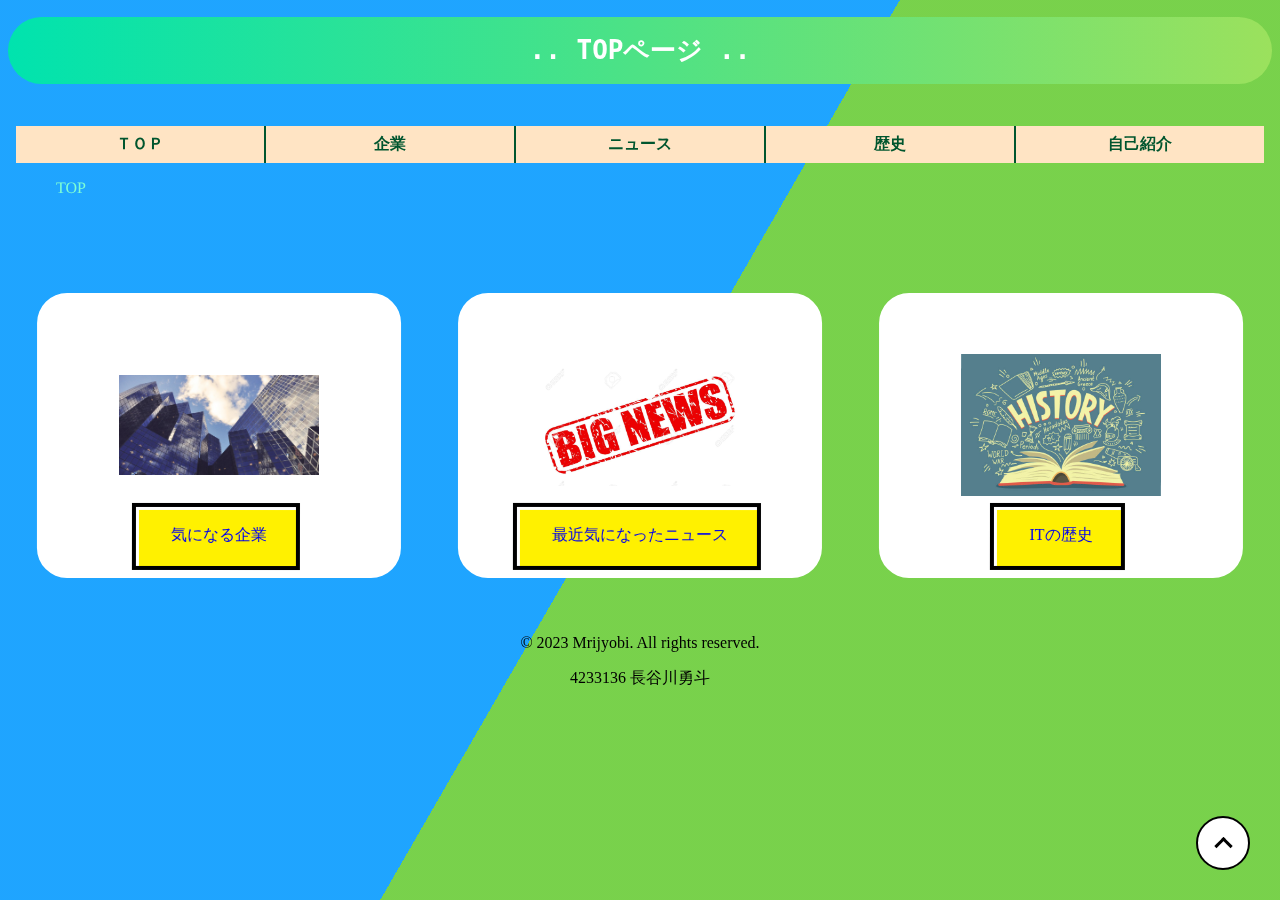
<file: index.html>
<!DOCTYPE html>
<html lang="en">
<head>
    <link rel="icon" href="img2/icons8-マーベル-16.png">
    <link rel= "stylesheet" href="index-style.css">
    <link rel="stylesheet" href="all-style.css">
    <meta charset="UTF-8">
    <meta name="viewport" content="width=device-width, initial-scale=1.0">
    <title>HTML/CSS 中間課題</title>
</head>
<a class="pagetop" href="#"><div class="pagetop__arrow"></div></a>

<body>
<h1>.. TOPページ ..</h1>
<header>
    <nav>
        <ul class="aaa">
            <li><a href="#">ＴＯＰ</a></li>
            <li><a href="kigyou.html">企業</a></li>
            <li><a href="nyuusu.html">ニュース</a></li>
            <li><a href="rekisi.html">歴史</a></li>
            <li><a href="self-introduction.html">自己紹介</a></li>
        </ul>
        <ol class="breadcrumbs">
            <li><a href="#">TOP</a></li>
        </ol>

    </nav>
</header>
 
<div class="box"> 
   <div class="senntaku">
        <div class="syasinn"><img src="img/企業　イメージ.jpg"></div>
        <span><a href="kigyou.html">気になる企業</a></span>
    </div>
    <div class="senntaku">
        <div class="syasinn"><img src="img/39158667-白のビッグ-ニュース赤いスタンプ-テキスト.jpg" alt=""></div>
        <span><a href="nyuusu.html">最近気になったニュース</a></span>
    </div>
    <div class="senntaku">
        <div class="syasinn"><img src="img/istockphoto-1092170968-612x612.jpg" alt=""></div>
        <span><a href="rekisi.html">ITの歴史</a></span>
    </div>
    
</div>        
<div class="bg"></div>
<div class="bg bg2"></div>
<div class="bg bg3"></div>

<footer>
    <p>&copy; 2023 Mrijyobi. All rights reserved.</p>
    <p>4233136 長谷川勇斗</p>

</footer>
</body>
</html>
</file>
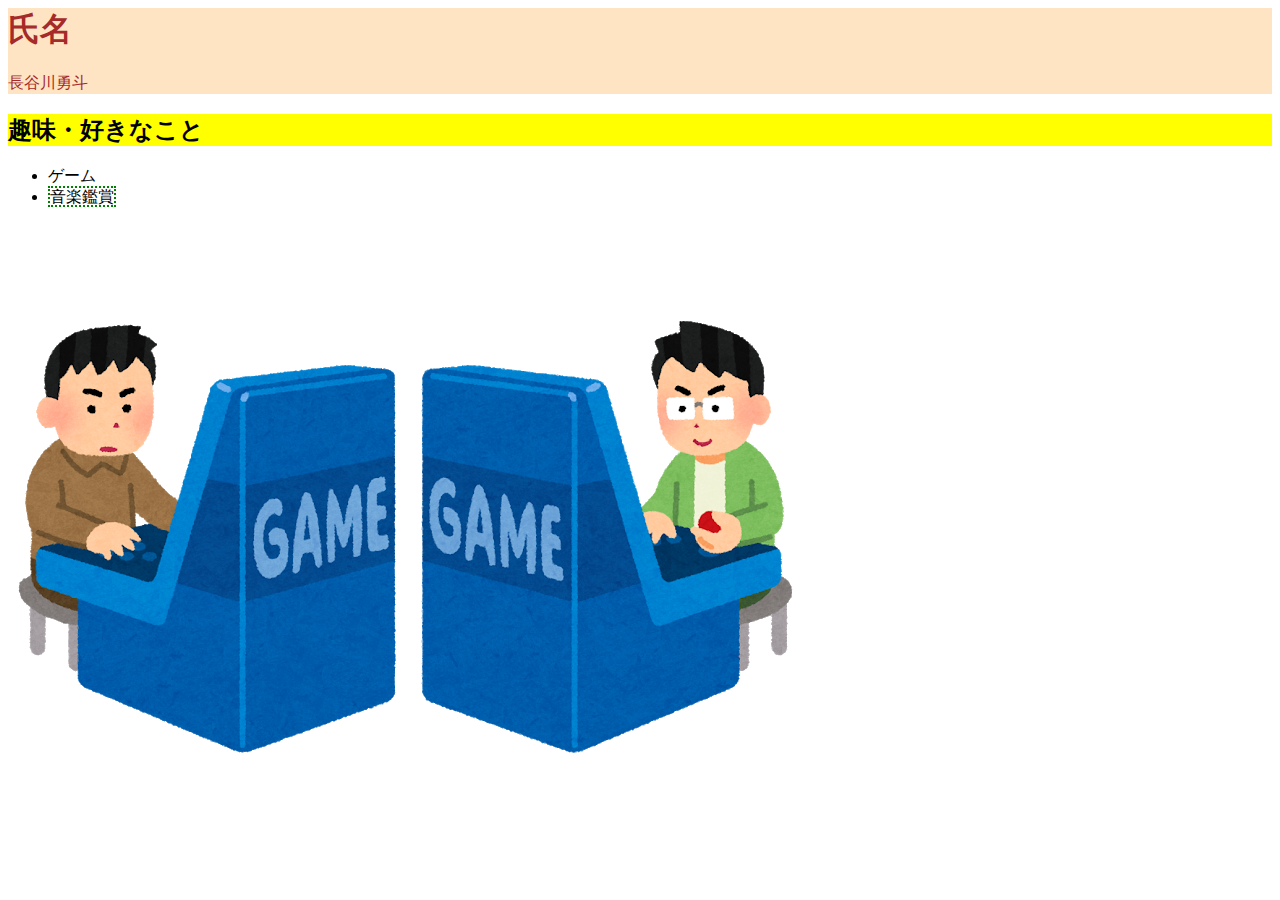
<file: profile/imgフォルダ/index.html>
<!DOCTYPE html1>
<html>
<head>
    <link rel= "stylesheet" href="index-style.css">
<title>自己紹介</title>
</head>
<body>
    <div class="text-brown">
    <h1>氏名</h1>
    <p>長谷川勇斗</p>
    </div>
    <h2 id="id-yellow">趣味・好きなこと</h2>
<ul>
    <li>ゲーム</li>
    <li><span>音楽鑑賞</span></li>
</ul> 
<img src="game_kyoutai_taisen.png" alt="もみじ">
</body>
</html>
</file>
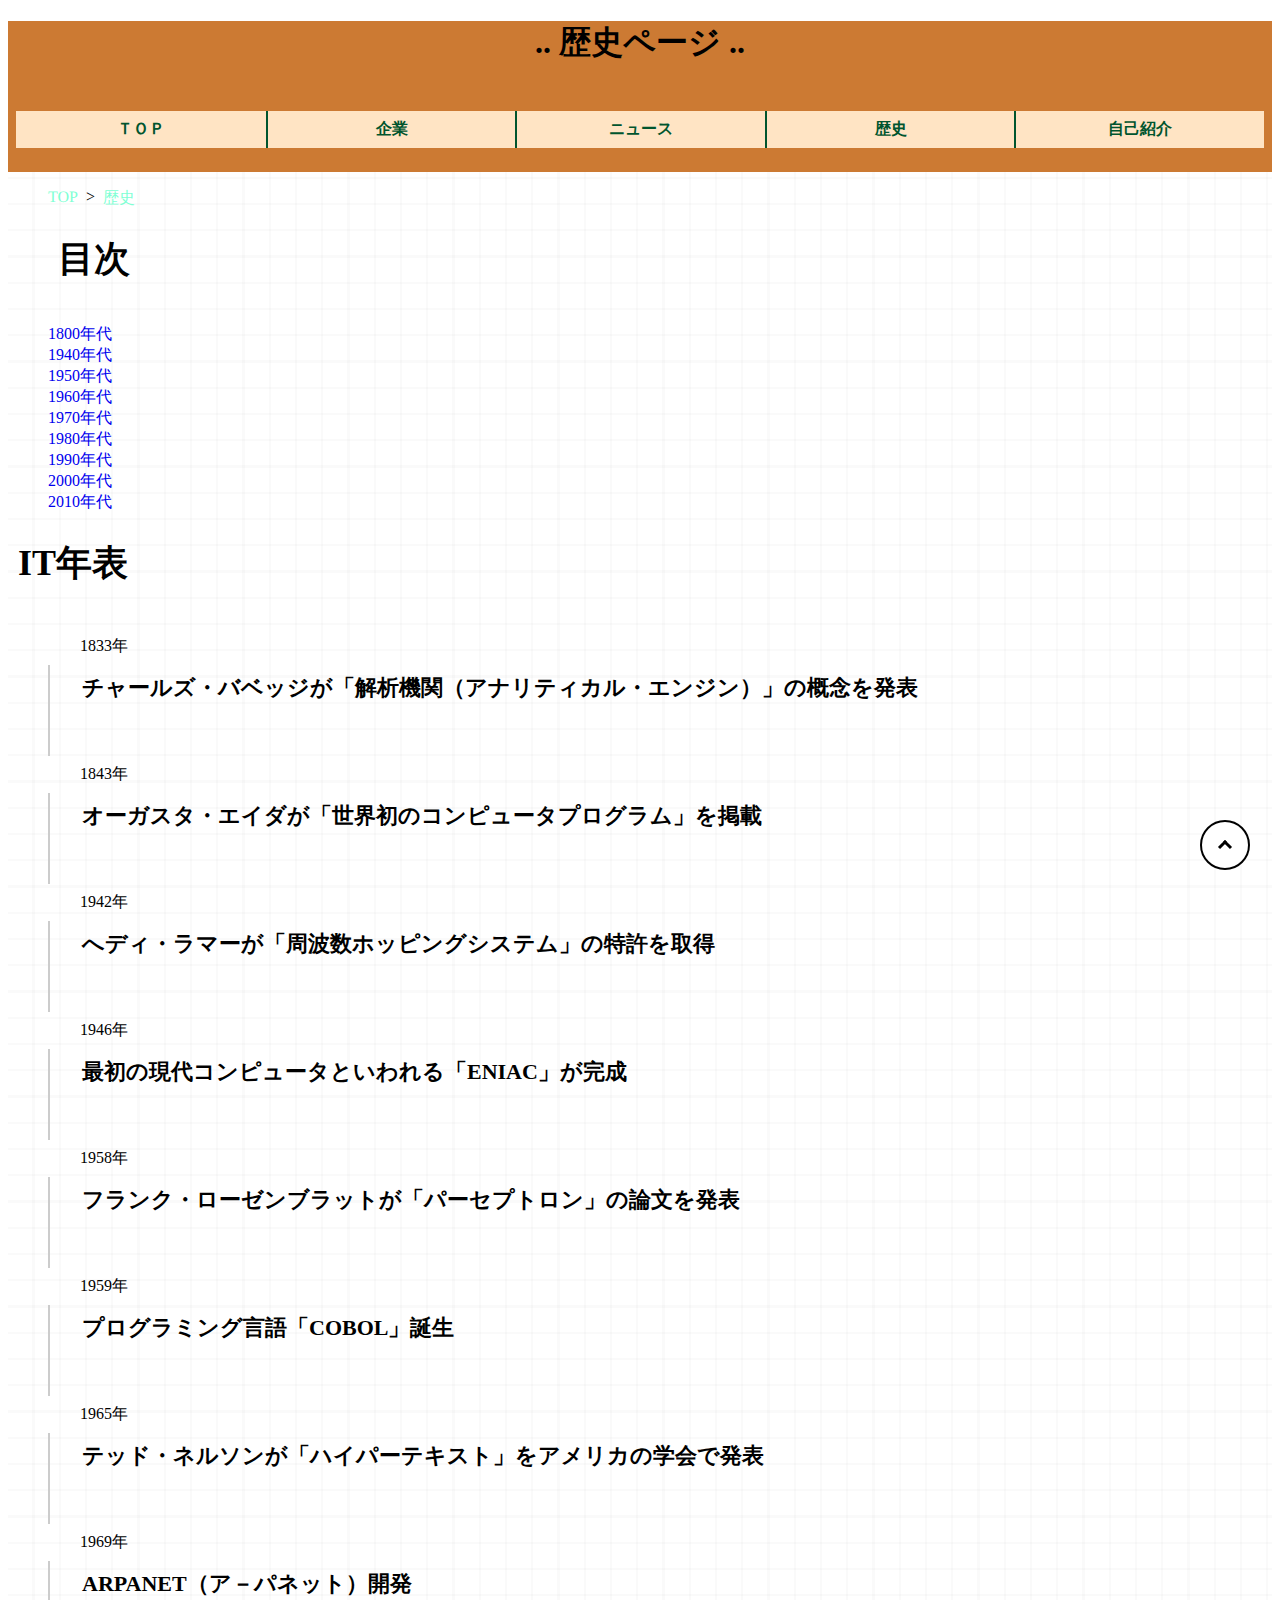
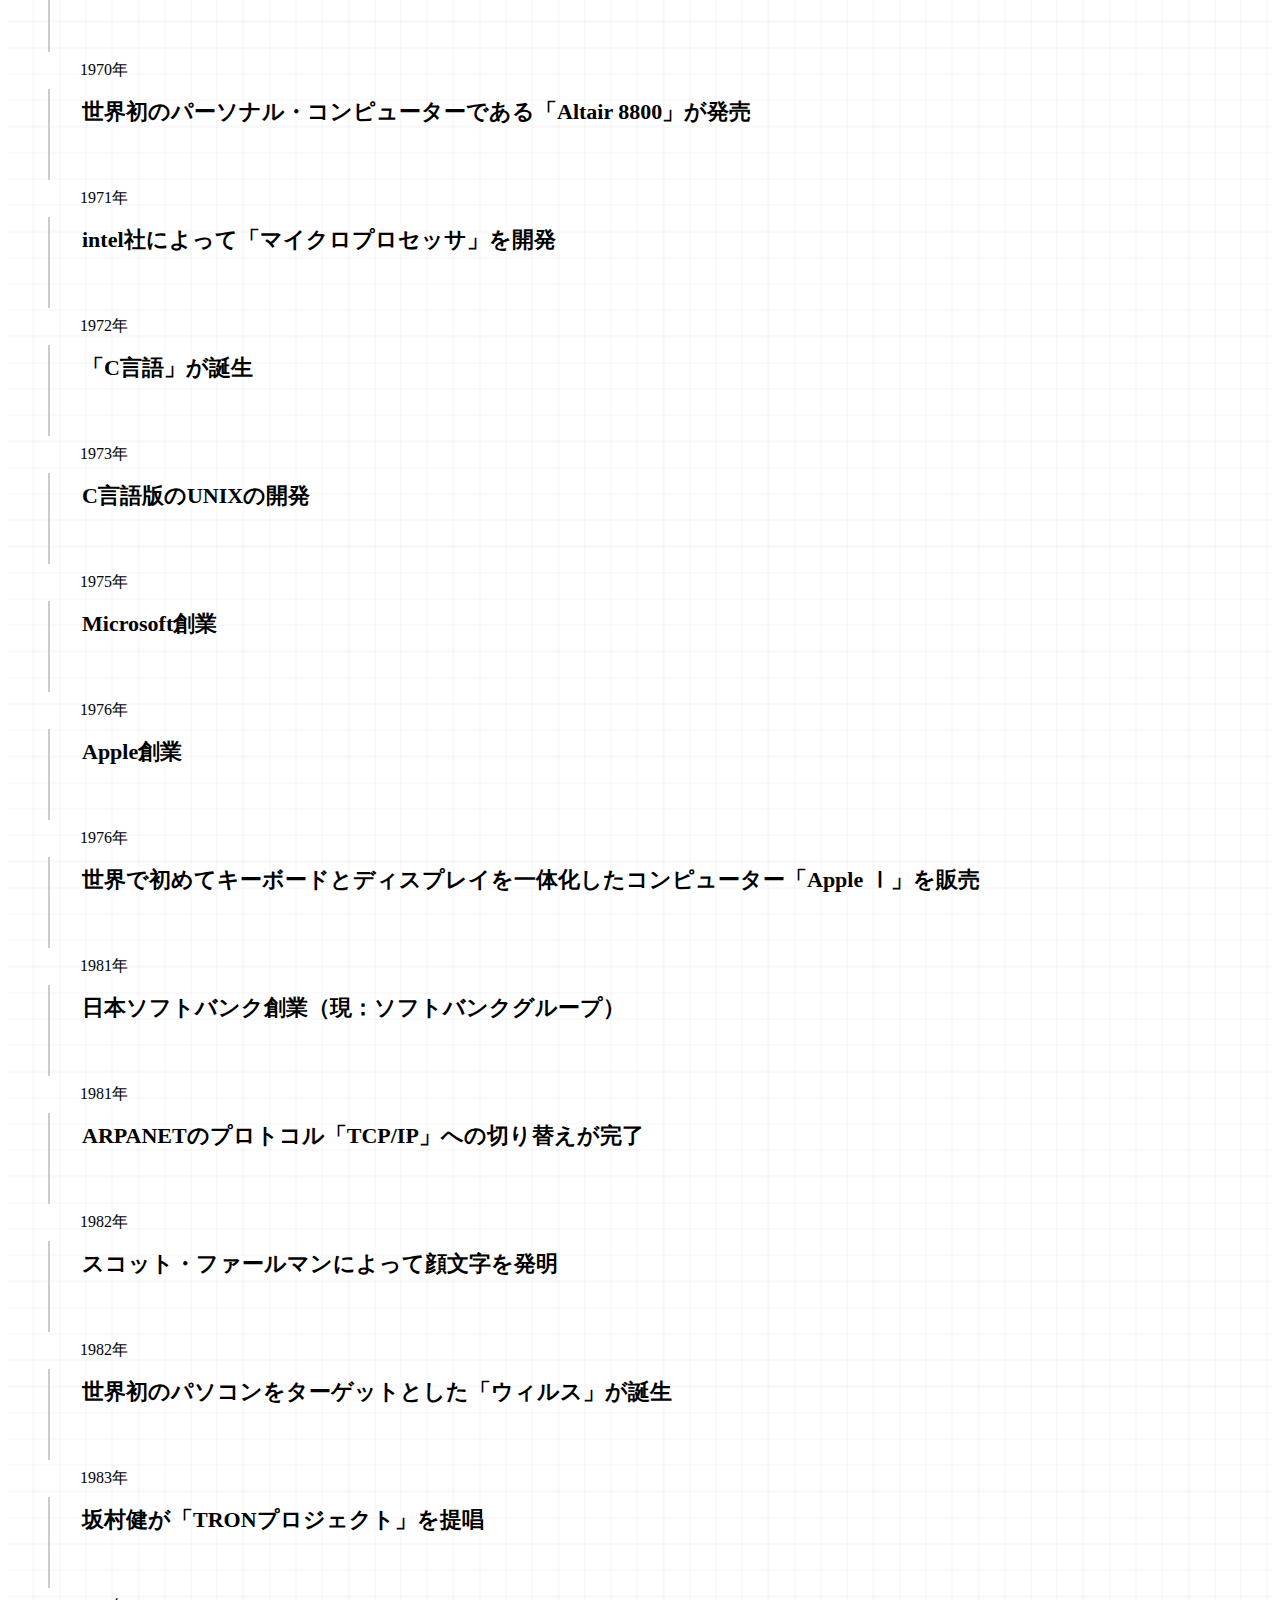
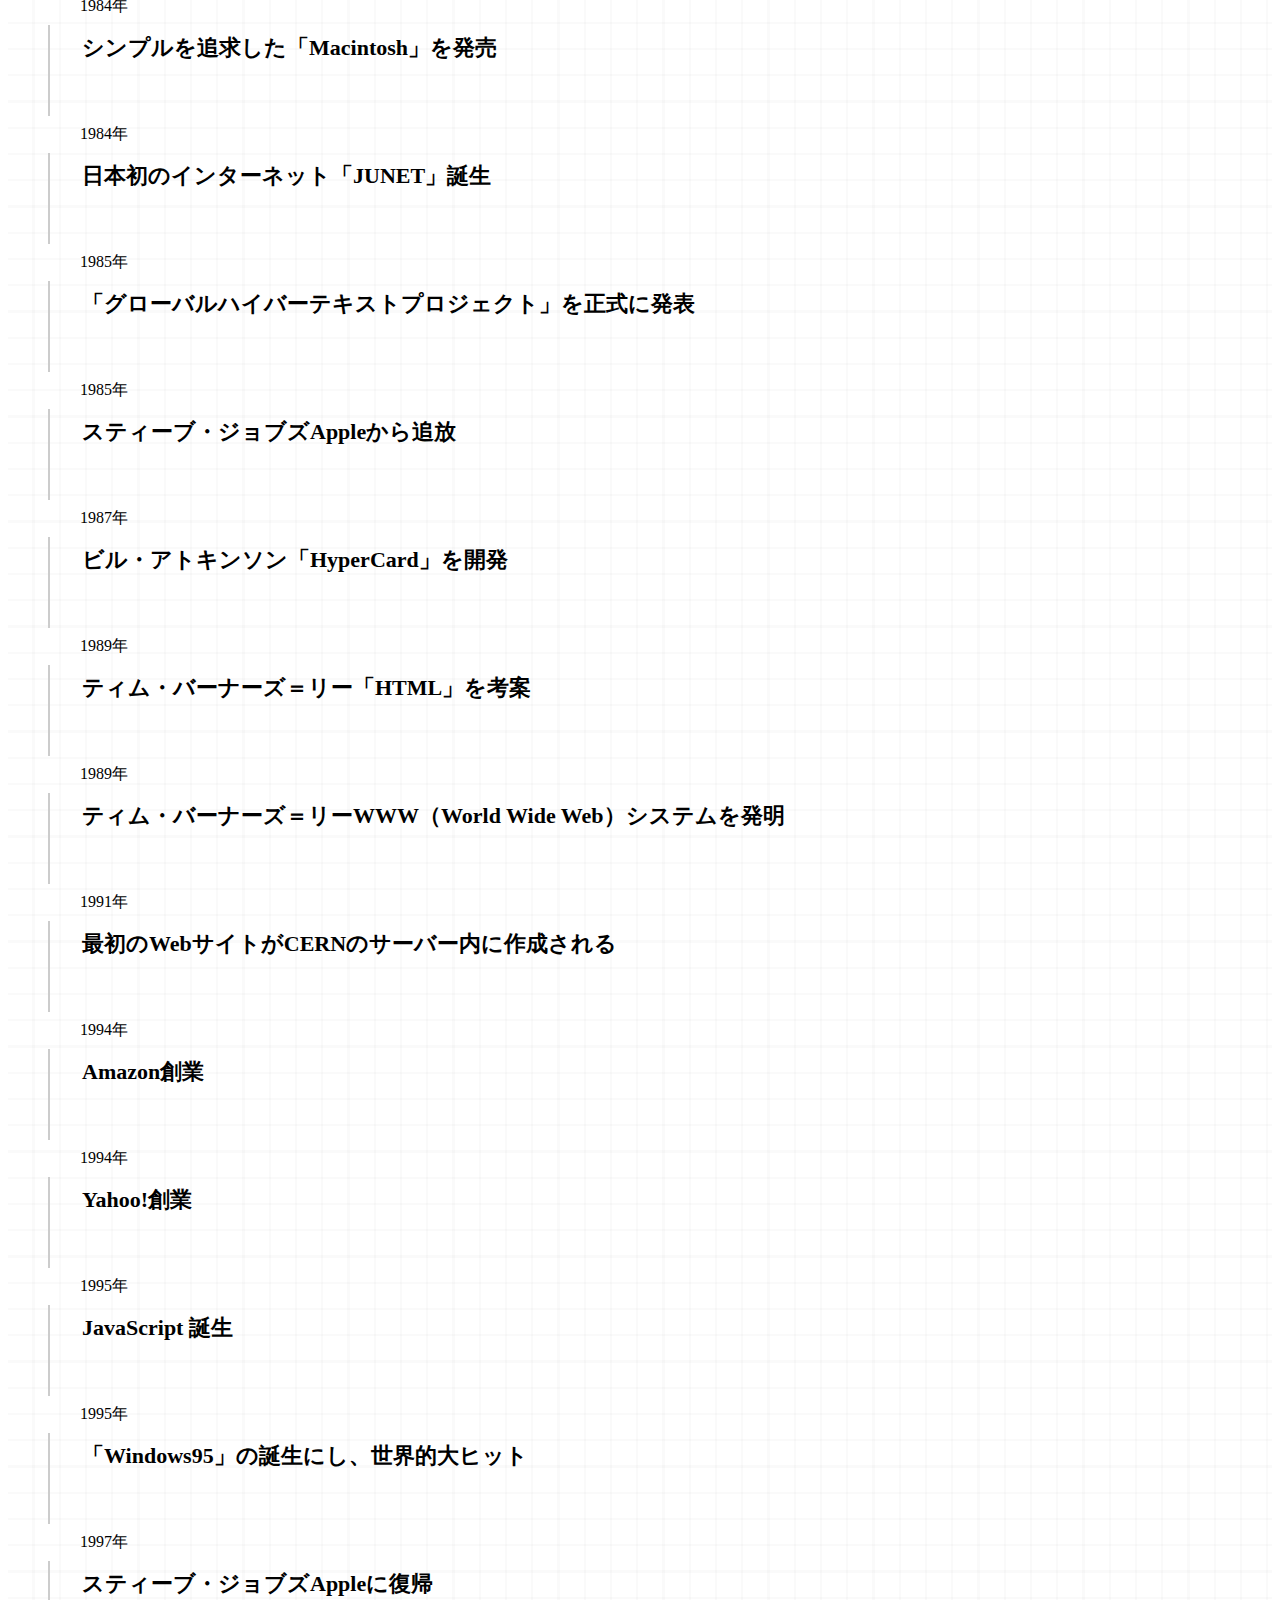
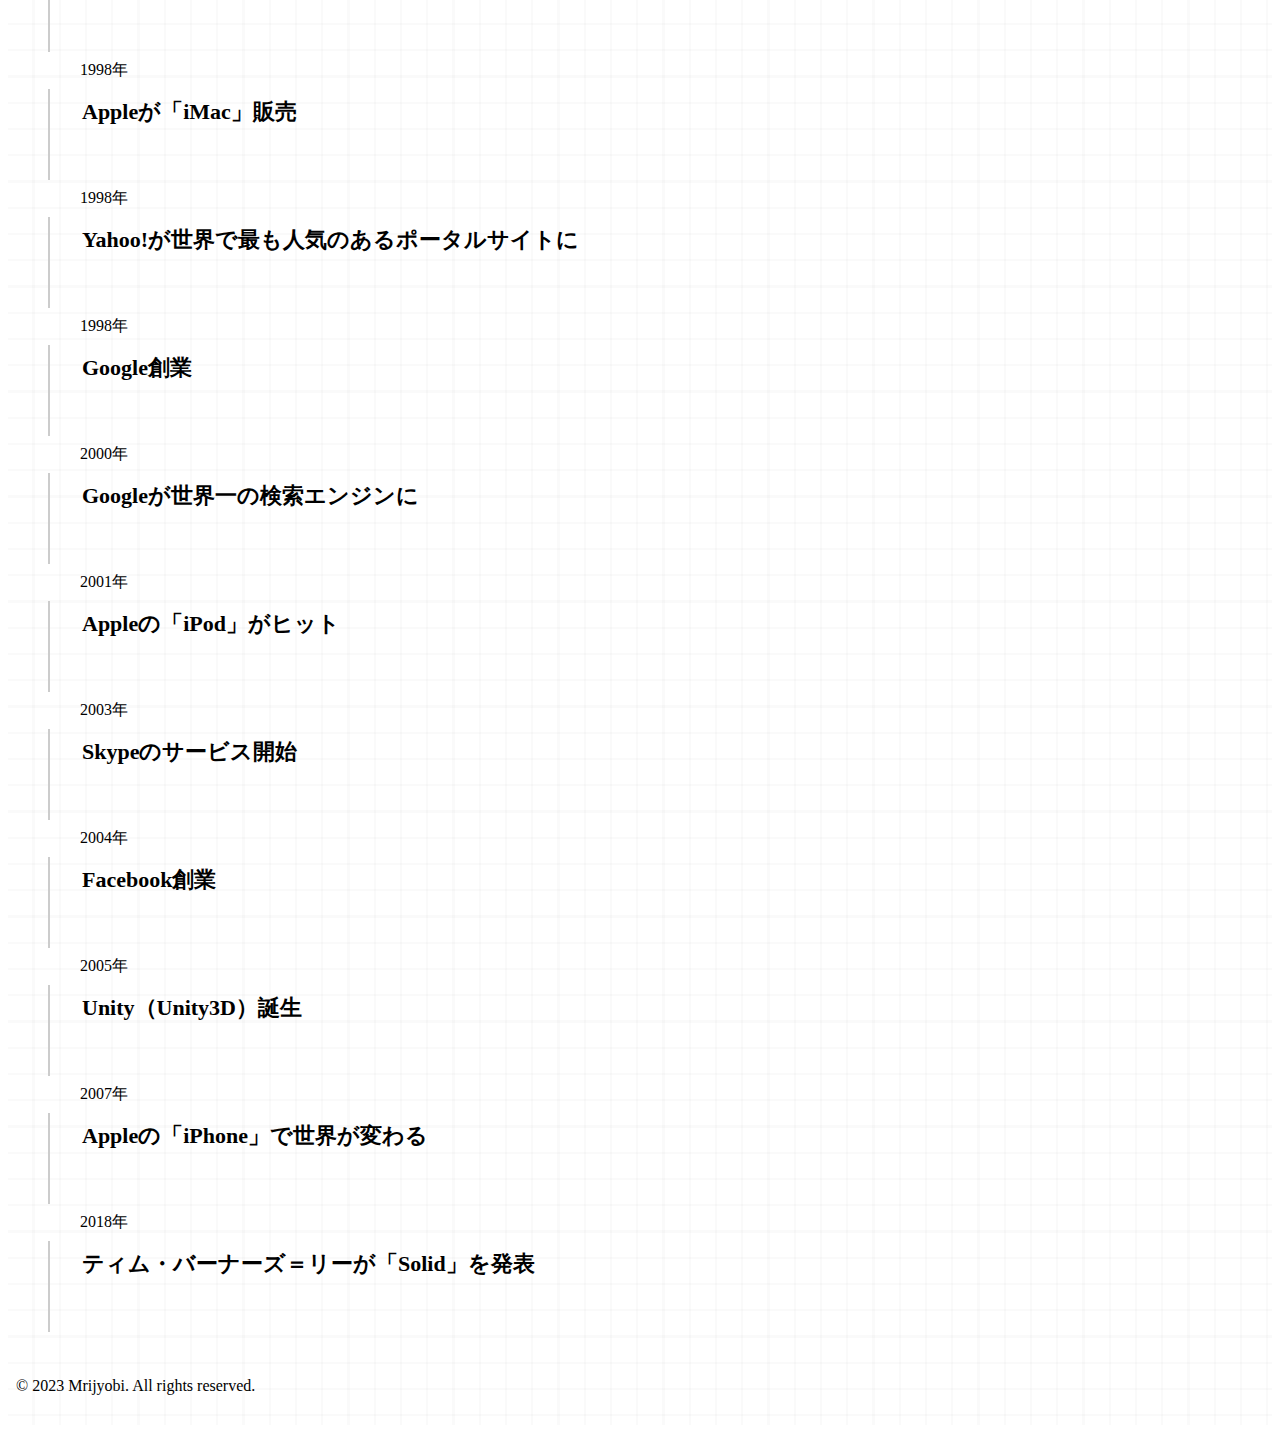
<file: rekisi.html>
<!DOCTYPE html>
<html lang="ja">
<head>
  <link rel="icon" href="img2/icons8-マーベル-16.png">

    <link rel="stylesheet" href="all-style.css">
    <link rel="stylesheet" href="rekisi-style.css">
    
    <meta charset="UTF-8">
    <meta name="viewport" content="width=device-width, initial-scale=1.0">
    <title>HTML/CSS 中間課題</title>
</head>
	<a class="pagetop" href="#"><div class="pagetop__arrow"></div></a>
<div class="bg_pattern Paper_v2">
  <div class="taitle"> <h1>.. 歴史ページ ..</h1>
      

<body>
    <header>
        <nav>
            <ul class="aaa">
                <li><a href="index.html">ＴＯＰ</a></li>
                <li><a href="kigyou.html">企業</a></li>
                <li><a href="nyuusu.html">ニュース</a></li>
                <li><a href="#">歴史</a></li>
                <li><a href="self-introduction.html">自己紹介</a></li>
            </ul>
        </nav>
    </header>
     </div>
                   <ol class="breadcrumbs">
                <li><a href="index.html">TOP</a></li>
                <li><a href="#">歴史</a></li>
            </ol>

<ul>

<h2>目次</h2>
<a href="#1800"><li>1800年代</li></a>
<a href="#1940"><li>1940年代</li></a>
<a href="#1950"><li>1950年代</li></a>
<a href="#1960"><li>1960年代</li></a>
<a href="#1970"><li>1970年代</li></a>
<a href="#1980"><li>1980年代</li></a>
<a href="#1990"><li>1990年代</li></a>
<a href="#2000"><li>2000年代</li></a>
<a href="#2010"><li>2010年代</li></a>
</ul>




 
    <h2>IT年表</h2>
    <dl>
      <dt id="1800">1833年</dt>
      <dd>
        <h3>チャールズ・バベッジが「解析機関（アナリティカル・エンジン）」の概念を発表</h3>
      </dd>
      <dt>1843年</dt>
      <dd>
        <h3>オーガスタ・エイダが「世界初のコンピュータプログラム」を掲載</h3>
      </dd>
      <dt id="1940">1942年</dt>
      <dd>
        <h3>へディ・ラマーが「周波数ホッピングシステム」の特許を取得</h3>
      </dd>
      <dt>1946年</dt>
      <dd>
        <h3>最初の現代コンピュータといわれる「ENIAC」が完成</h3>
    </dd><dt id="1950">1958年</dt>
      <dd>
        <h3>フランク・ローゼンブラットが「パーセプトロン」の論文を発表</h3>
      </dd>
        <dt>1959年</dt>
      <dd>
        <h3>プログラミング言語「COBOL」誕生</h3>
      </dd>
      <dt id="1960">1965年</dt>
      <dd>
        <h3>テッド・ネルソンが「ハイパーテキスト」をアメリカの学会で発表</h3>
      </dd>
      <dt>1969年</dt>
    <dd>
      <h3>ARPANET（ア－パネット）開発</h3>
    </dd>
    <dt id="1970">1970年</dt>
    <dd>
      <h3>世界初のパーソナル・コンピューターである「Altair 8800」が発売</h3>
    </dd>  
    <dt>1971年</dt>
    <dd>
      <h3>intel社によって「マイクロプロセッサ」を開発</h3>
    </dd>
    <dt>1972年</dt>
    <dd>
      <h3>「C言語」が誕生</h3>
    </dd>
    <dt>1973年</dt>
    <dd>
      <h3>C言語版のUNIXの開発</h3>
    </dd>
    <dt>1975年</dt>
    <dd>
      <h3>Microsoft創業</h3>
    </dd>
    <dt>1976年</dt>
    <dd>
      <h3>Apple創業</h3>
    </dd> 
       <dt>1976年</dt>
    <dd>
      <h3>世界で初めてキーボードとディスプレイを一体化したコンピューター「Apple Ⅰ」を販売</h3>
    </dd>
    <dt id="1980">1981年</dt>
    <dd>
      <h3>日本ソフトバンク創業（現：ソフトバンクグループ）</h3>
    </dd>
    <dt>1981年</dt>
    <dd>
      <h3>ARPANETのプロトコル「TCP/IP」への切り替えが完了</h3>
    </dd>
    <dt>1982年</dt>
    <dd>
      <h3>スコット・ファールマンによって顔文字を発明</h3>
    </dd>
    <dt>1982年</dt>
    <dd>
      <h3>世界初のパソコンをターゲットとした「ウィルス」が誕生</h3>
    </dd>
    <dt>1983年</dt>
    <dd>
      <h3>坂村健が「TRONプロジェクト」を提唱</h3>
    </dd>
    <dt>1984年</dt>
    <dd>
      <h3>シンプルを追求した「Macintosh」を発売</h3>
    </dd>
    <dt>1984年</dt>
    <dd>
      <h3>日本初のインターネット「JUNET」誕生</h3>
    </dd>
    <dt>1985年</dt>
    <dd>
      <h3>「グローバルハイバーテキストプロジェクト」を正式に発表</h3>
    </dd>
    <dt>1985年</dt>
    <dd>
      <h3>スティーブ・ジョブズAppleから追放</h3>
    </dd>
    <dt>1987年</dt>
    <dd>
      <h3>ビル・アトキンソン「HyperCard」を開発</h3>
    </dd>
    <dt>1989年</dt>
    <dd>
      <h3>ティム・バーナーズ＝リー「HTML」を考案</h3>
    </dd>
    <dt>1989年</dt>
    <dd>
      <h3>ティム・バーナーズ＝リーWWW（World Wide Web）システムを発明</h3>
    </dd>
    <dt id="1990">1991年</dt>
    <dd>
      <h3>最初のWebサイトがCERNのサーバー内に作成される</h3>
    </dd>

    <dt>1994年</dt>
    <dd>
      <h3>Amazon創業</h3>
    </dd>
    <dt>1994年</dt>
    <dd>
      <h3>Yahoo!創業</h3>
    </dd>
    <dt>1995年</dt>
    <dd>
      <h3>JavaScript 誕生</h3>
    </dd>
    <dt>1995年</dt>
    <dd>
      <h3>「Windows95」の誕生にし、世界的大ヒット</h3>
    </dd>
    <dt>1997年</dt>
    <dd>
      <h3>スティーブ・ジョブズAppleに復帰</h3>
    </dd>
    <dt>1998年</dt>
    <dd>
      <h3>Appleが「iMac」販売</h3>
    </dd>
    <dt>1998年</dt>
    <dd>
      <h3>Yahoo!が世界で最も人気のあるポータルサイトに</h3>
    </dd>
    <dt>1998年</dt>
    <dd>
      <h3>Google創業</h3>
    </dd>
    <dt id="2000">2000年</dt>
    <dd>
      <h3>Googleが世界一の検索エンジンに</h3>
    </dd>
    <dt>2001年</dt>
    <dd>
      <h3>Appleの「iPod」がヒット</h3>
    </dd>
    <dt>2003年</dt>
    <dd>
      <h3>Skypeのサービス開始
      </h3>
    </dd>
    <dt>2004年</dt>
    <dd>
      <h3>Facebook創業</h3>
    </dd>
    <dt>2005年</dt>
    <dd>
      <h3>Unity（Unity3D）誕生</h3>
    </dd>
    <dt>2007年</dt>
    <dd>
      <h3>Appleの「iPhone」で世界が変わる</h3>
    </dd>
    <dt id="2010">2018年</dt>
    <dd>
      <h3>ティム・バーナーズ＝リーが「Solid」を発表</h3>
    </dd>
    </dl>
  




    
    <footer>
        <p>&copy; 2023 Mrijyobi. All rights reserved.</p>
    </footer>


</body>
</div>
</html>
</file>
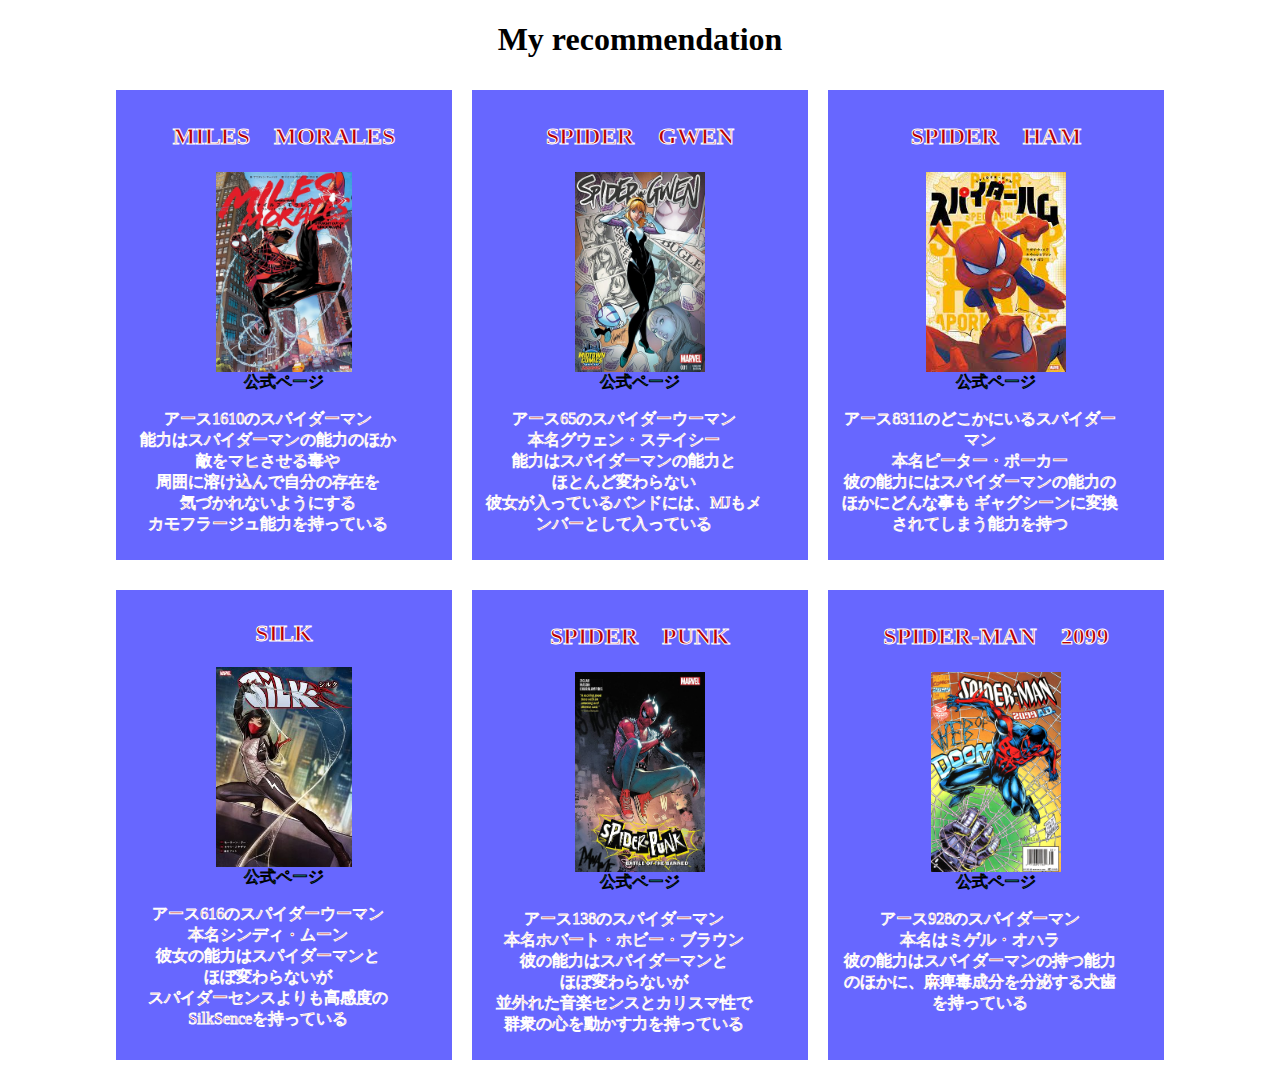
<file: box/box-layout.html>
<!DOCTYPE html>
<html lang="en">
<head>
    <link rel= "stylesheet" href="box-layout-style.css">
    <meta charset="UTF-8">
    <meta name="viewport" content="width=device-width, initial-scale=1.0">
    <title>recommendation</title>
</head>
<body>
    <h1>My recommendation</h1>
    <div class="box">
    <div class="item">
        <h2>MILES　MORALES</h2>
        <div class="syasinn"><img src="img/9114SZEBvtL._AC_UF1000,1000_QL80_.jpg"></div>
        <a href="#">公式ページ</a>
        <p>
        アース1610のスパイダーマン<br>
        能力はスパイダーマンの能力のほか<br>
        敵をマヒさせる毒や<br>
        周囲に溶け込んで自分の存在を<br>
        気づかれないようにする<br>
        カモフラージュ能力を持っている    
        </p>
    </div>

    <div class="item">
        <h2>SPIDER　GWEN</h2>
        <div class="syasinn"><img src="img/20151012_720183.jpg"></div>
        <a href="#">公式ページ</a>
        <p>
            アース65のスパイダーウーマン<br>
            本名グウェン・ステイシー<br>
            能力はスパイダーマンの能力と<br>
            ほとんど変わらない<br>
            彼女が入っているバンドには、MJもメンバーとして入っている
        </p>

    </div>

    <div class="item">
        <h2>SPIDER　HAM
        </h2>
        <div class="syasinn"><img src="img/aaa.jpg"></div>
        <a href="#">公式ページ</a>
        <p>
        アース8311のどこかにいるスパイダーマン<br>
        本名ピーター・ポーカー<br>
        彼の能力にはスパイダーマンの能力のほかにどんな事も
        ギャグシーンに変換されてしまう能力を持つ<br>
    </p>
    </div>

    <div class="item">
        <h2>SILK</h2>
        <div class="syasinn"><img src="img/230523_シルクH1-e1683541060989.jpg"></div>
        <a href="#">公式ページ</a>
        <p>
            アース616のスパイダーウーマン<br>
            本名シンディ・ムーン<br>
            彼女の能力はスパイダーマンと<br>
            ほぼ変わらないが<br>
            スパイダーセンスよりも高感度のSilkSenceを持っている

        </p>
    </div>

    <div class="item">
        <h2>SPIDER　PUNK</h2>
        <div class="syasinn"><img src="img/91C-PJHszbL._AC_UF1000,1000_QL80_.jpg"></div>
        <a href="#">公式ページ</a>
        <p>
            アース138のスパイダーマン<br>
            本名ホバート・ホビー・ブラウン<br>
            彼の能力はスパイダーマンと<br>
            ほぼ変わらないが<br>
            並外れた音楽センスとカリスマ性で<br>
            群衆の心を動かす力を持っている

        </p>

    </div>

    <div class="item">
        <h2>SPIDER-MAN　2099</h2>
        <div class="syasinn"><img src="img/20375ced40379f1e8ea26f8e6c287f04-664x1024.jpg"></div>
        <a href="#">公式ページ</a>
        <p>
            アース928のスパイダーマン<br>
            本名はミゲル・オハラ<br>
            彼の能力はスパイダーマンの持つ能力のほかに、麻痺毒成分を分泌する犬歯を持っている<br>
        </p>
    </div>
</body>
</html>
</file>
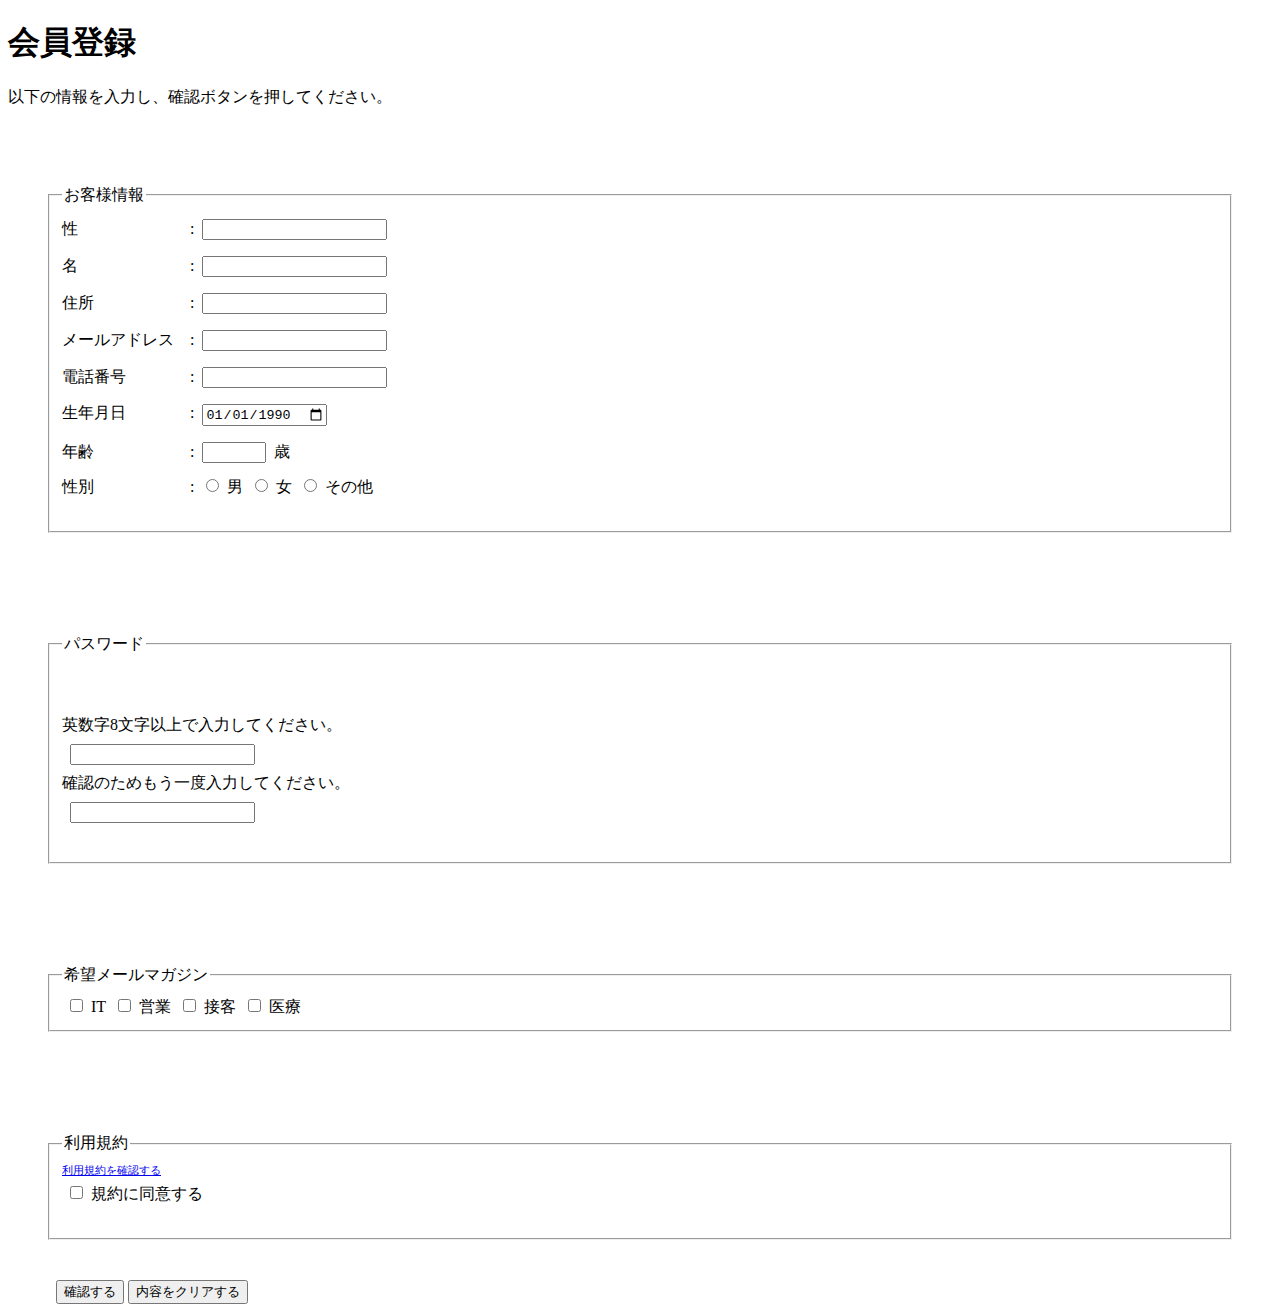
<file: form/form.html>
<!DOCTYPE html>
<html lang="en">
<head>
    <link rel= "stylesheet" href="form-style.css">

    <meta charset="UTF-8">
    <meta name="viewport" content="width=device-width, initial-scale=1.0">
    <title>aaaaaaaa</title>
</head>
<body>
    <form action="#" method="post" enctype="multipart/form-data">
<h1>会員登録</h1>
<p>
    以下の情報を入力し、確認ボタンを押してください。
</p>

　<fieldset>
    <legend>お客様情報</legend>
    <div>
性　　　　　　　:<input type="text" name="last_name"><br>
名　　　　　　　:<input type="text" name="first_name"><br>
住所　　　　　　:<input type="text" name="address"><br>
メールアドレス　:<input type="email" name="email"><br>
電話番号　　　　:<input type="tel" name="tel"><br>
生年月日　　　　:<input type="date" name="birthday" value="1990-01-01"><br>
年齢　　　　　　:<input type="number" name="age" min="0" max="150">歳<br>
性別　　　　　　:
        <label><input type="radio" name="gender" value="0">男</label>
        <label><input type="radio" name="gender" value="1">女</label>
        <label><input type="radio" name="gender" value="2">その他<br></label>
    </div>
　</fieldset>
　<fieldset id="password">
            <legend>パスワード</legend>
            英数字8文字以上で入力してください。<br>
            <input type="password" name="password"> <br>
            確認のためもう一度入力してください。<br>
            <input type="password" name="password_confirm"> <br>

　</fieldset>
　<fieldset id="merumaga">
            <legend>希望メールマガジン</legend>
            <label><input type="checkbox" name="magazine" value="1">IT</label>
           <label><input type="checkbox" name="magazine" value="2">営業</label>
            <label><input type="checkbox" name="magazine" value="3">接客</label>
            <label><input type="checkbox" name="magazine" value="4">医療</label>


　</fieldset>
　<fieldset id="riyoukiyaku">
            <legend>利用規約</legend>
            <a href="terms.html">利用規約を確認する</a><br>
                <label><input type="checkbox" name="terms" value="agree">規約に同意する<br></label>
　</fieldset>
　　　<button type="submit">確認する</button>
     <button type="reset">内容をクリアする</button>

           
    </form>        

</body>
</html>
</file>
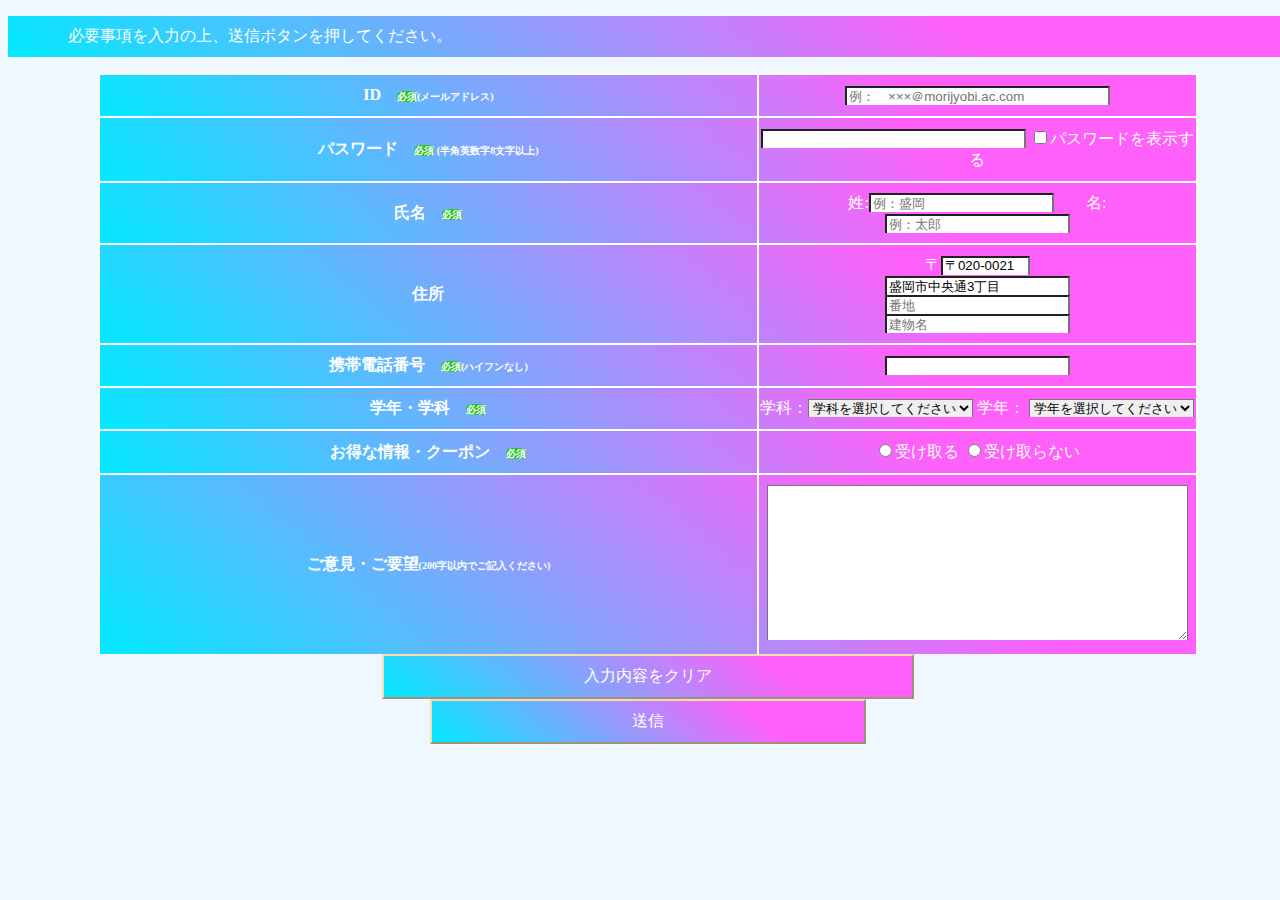
<file: form/register.html>
<!DOCTYPE html>
<html lang="en">
<head>
    <link rel= "stylesheet" href="register-style.css">
    <meta charset="UTF-8">
    <meta name="viewport" content="width=device-width, initial-scale=1.0">
    <title>登録フォーム</title>
</head>
<body>
    <form action="#" method="post" enctype="multipart/form-data">
    <p class="kakuninn">必要事項を入力の上、送信ボタンを押してください。</p>
    <table>
        <thed>
            <tr>
            <th><span class="dekamozi">ID</span>　<span class="hissu">必須</span><span class="kakko">(メールアドレス)</span></th>
            <td><input type="email" name="ID_email"placeholder="例：　×××＠morijyobi.ac.com" required size="30" required><br></td>
            </tr>
        </thed>
        <tbody>
            <tr>
            <th><span class="dekamozi">パスワード</span>　<span class="hissu">必須</span><span class="kakko"> (半角英数字8文字以上)</span></th>
            <td><input type="password" name="user_pw" minlength="8" size="30" required>
                <input type="checkbox" name="miru">パスワードを表示する<br></td>
            </tr>
        </tbody>
        <tbody>
            <tr>
              <th><span class="dekamozi">氏名</span>　<span class="hissu">必須</span></th>
              <td>  姓:<input type="text" name="sei" placeholder="例：盛岡" required>　　名:<input type="text" name="mei" placeholder="例：太郎"required><br></td> 
            </tr>
        </tbody>
        <tbody>
            <tr>
                <th><span class="dekamoji">住所</span></th>
                <td>〒<input type="text" name="jyuusyo" size="8" value="〒020-0021"><br>
                <input type="text" name="readonly" value="盛岡市中央通3丁目" readonly><br>
                <input type="text" name="bannti" placeholder="番地" ><br>
                 <input type="text" name="tatemono" placeholder="建物名"></td>
            </tr>
        </tbody>
        <tbody>
            <tr>
                <th><span class="dekamozi">携帯電話番号</span>　<span class="hissu">必須</span><span class="kakko">(ハイフンなし)</span></th>
                <td><input type="tel" name="tel" required></td>
            </tr>
        </tbody>
        <tbody>
            <tr>
                <th><span class="dekamozi"></span>学年・学科　<span class="hissu">必須</span></th>
                <td>学科：<select name="gakka" required>
                    <option value="">学科を選択してください</option>
                    <option value="システム系学科">システム系学科</option>
                    <option value="ビジネス系学科">ビジネス系学科</option>
                    <option value="デザイン学科">デザイン系学科</option>
                    </select>

                   学年： <select name="gakunenn" required>
                    <option value="">学年を選択してください</option>
                    <option value="1">1</option>
                    <option value="2">2</option>
                    <option value="3">3</option>
                    <option value="4">4</option>
                    </select>
                </td>
            </tr>
        </tbody>
        <tbody>
            <tr>
                <th><span class="dekamozi">お得な情報・クーポン</span>　<span class="hissu">必須</span></th>
                <td>
                    <input type="radio" name="uketoru" value="morau" required>受け取る
                    <input type="radio" name="iranai" value="morawanai">受け取らない
                </td>
            </tr>
            <tr>
                <th><span class="dekamozi">ご意見・ご要望</span><span class="kakko">(200字以内でご記入ください)</span></th>
                <td><textarea name="okimati" cols="50" rows="10" maxlength="200"></textarea></td>
            </tr>
        </tbody>
       
    </table>
         
         <!--　フォームの入力をリセットするボタン　-->
         <button type="reset">入力内容をクリア</button>
    <!-- サーバーにデータを送信するためのボタン -->
         <button type="submit">送信</button>
</form>
</body>
</html>
</file>
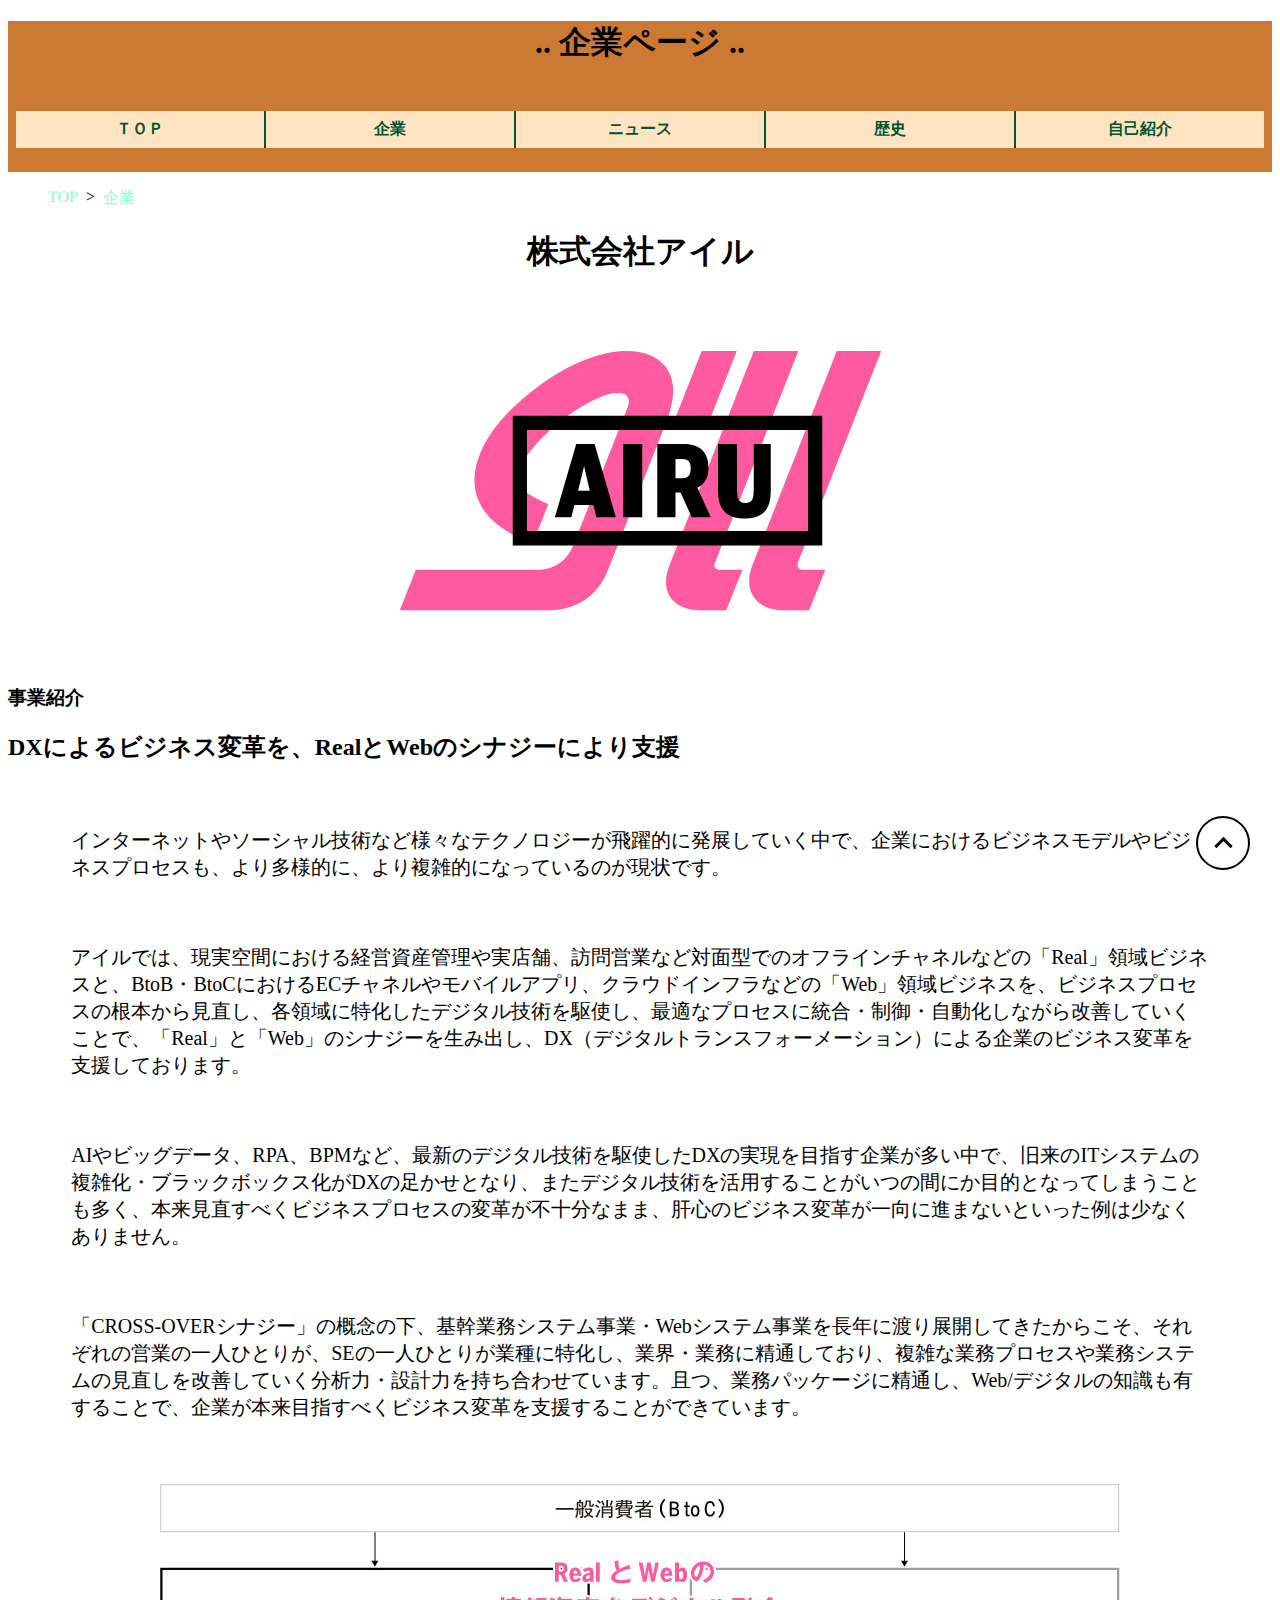
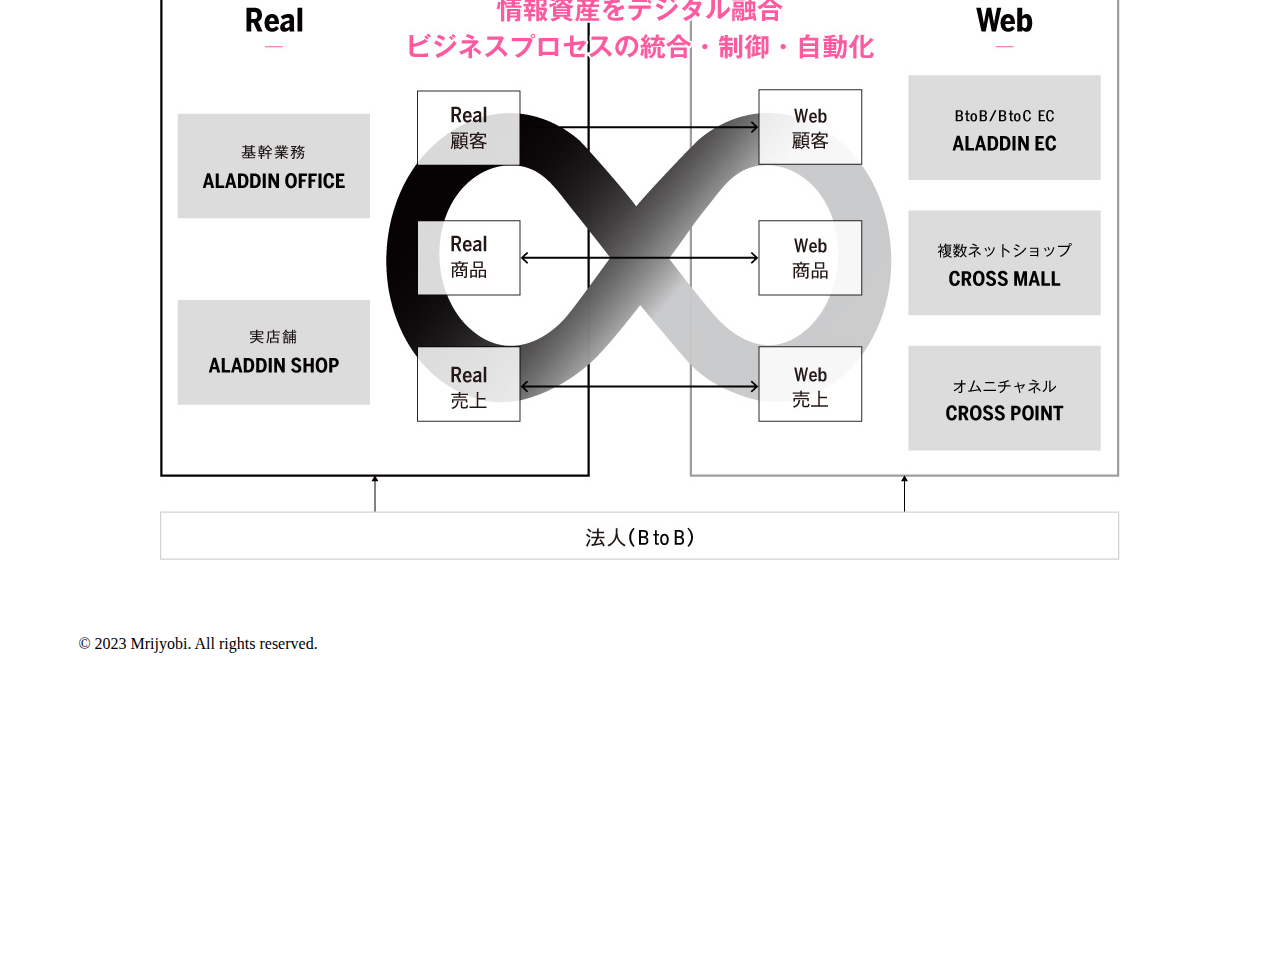
<file: HTML/kigyou.html>
<!DOCTYPE html>
<html lang="en">
<head>
    <link rel="icon" href="img2/icons8-マーベル-16.png">

    <link rel="stylesheet" href="all-style.css">
    <link rel="stylesheet" href="kigyou-style.css">

    <meta charset="UTF-8">
    <meta name="viewport" content="width=device-width, initial-scale=1.0">
    <title>HTML/CSS 中間課題</title>
</head>
<a class="pagetop" href="#"><div class="pagetop__arrow"></div></a>

<div id="awan">

    <div class="taitle">  <h1>.. 企業ページ ..</h1>
      

<body>
    <header>
        <nav>
            <ul class="aaa">
                <li><a href="index.html">ＴＯＰ</a></li>
                <li><a href="#">企業</a></li>
                <li><a href="nyuusu.html">ニュース</a></li>
                <li><a href="rekisi.html">歴史</a></li>
                <li><a href="self-introduction.html">自己紹介</a></li>
            </ul>
           
        </nav>
    </header>
    </div>
     <ol class="breadcrumbs">
                <li><a href="index.html">TOP</a></li>
                <li><a href="#">企業</a></li>
            </ol>

<h1>株式会社アイル</h1>
<div class="img">
    <a href="https://www.ill.co.jp/"><img src="img/c156050_001.png" alt="kaisya"></a>
</div>
<h3>事業紹介</h3>
<h2>DXによるビジネス変革を、RealとWebのシナジーにより支援</h2>
<div class="zigyou">
<p>インターネットやソーシャル技術など様々なテクノロジーが飛躍的に発展していく中で、企業におけるビジネスモデルやビジネスプロセスも、より多様的に、より複雑的になっているのが現状です。</p>

<p>アイルでは、現実空間における経営資産管理や実店舗、訪問営業など対面型でのオフラインチャネルなどの「Real」領域ビジネスと、BtoB・BtoCにおけるECチャネルやモバイルアプリ、クラウドインフラなどの「Web」領域ビジネスを、ビジネスプロセスの根本から見直し、各領域に特化したデジタル技術を駆使し、最適なプロセスに統合・制御・自動化しながら改善していくことで、「Real」と「Web」のシナジーを生み出し、DX（デジタルトランスフォーメーション）による企業のビジネス変革を支援しております。</p>

<p>AIやビッグデータ、RPA、BPMなど、最新のデジタル技術を駆使したDXの実現を目指す企業が多い中で、旧来のITシステムの複雑化・ブラックボックス化がDXの足かせとなり、またデジタル技術を活用することがいつの間にか目的となってしまうことも多く、本来見直すべくビジネスプロセスの変革が不十分なまま、肝心のビジネス変革が一向に進まないといった例は少なくありません。</p>

<p>「CROSS-OVERシナジー」の概念の下、基幹業務システム事業・Webシステム事業を長年に渡り展開してきたからこそ、それぞれの営業の一人ひとりが、SEの一人ひとりが業種に特化し、業界・業務に精通しており、複雑な業務プロセスや業務システムの見直しを改善していく分析力・設計力を持ち合わせています。且つ、業務パッケージに精通し、Web/デジタルの知識も有することで、企業が本来目指すべくビジネス変革を支援することができています。</p>
</div>
<div class="img">
<img src="img/cross-over.jpg" alt="">
</div>
       
    <footer>
       <p>&copy; 2023 Mrijyobi. All rights reserved.</p>
    </footer>
</div>
</body>
</html>
</file>
<file: index-style.css>
@charset "utf-8";
p{
    text-align: center;
}
.box{
    display: flex;
    flex-wrap: wrap-reverse;
    justify-content: space-around;
    height: 200px;
    align-items: stretch;
    margin-top: 10%;
}
.senntaku{
  transform: rotate(0.03deg);
    width: 300px;
   /* height: 100px;*/
    margin: 10px;
    padding: 10px;
    text-align: center;
}
.syasinn {
    width:300px; 
    overflow: hidden;
}
.syasinn img {
    transition:0.5s all;
   }
   div.syasinn{
    width: 200px;
    height: 200px;
    margin: 0 auto;
}
div.syasinn img{
    width: 100%;
    height: 100%;
    object-fit: contain;
    }
    html {
        height:100%;
      }
      
     
      
      .bg {
        animation:slide 3s ease-in-out infinite alternate;
        background-image: linear-gradient(-60deg, #6c3 50%, #09f 50%);
        bottom:0;
        left:-50%;
        opacity:.5;
        position:fixed;
        right:-50%;
        top:0;
        z-index:-1;
      }
      
      .bg2 {
        animation-direction:alternate-reverse;
        animation-duration:4s;
      }
      
      .bg3 {
        animation-duration:5s;
      }
      
      .content {
        background-color:rgba(255,255,255,.8);
        border-radius:.25em;
        box-shadow:0 0 .25em rgba(0,0,0,.25);
        box-sizing:border-box;
        left:50%;
        padding:10vmin;
        position:fixed;
        text-align:center;
        top:50%;
        transform:translate(-50%, -50%);
      }
      
      h1 {
        font-family:monospace;
      }
      
      @keyframes slide {
        0% {
          transform:translateX(-25%);
        }
        100% {
          transform:translateX(25%);
        }
      }
      .box .senntaku {
        transform: rotate(0.03deg);  
        margin: 2em auto;
        padding:2em;/*内側余白*/
        border-radius:30px;/*丸みを調整*/
        background-color:#ffffff;
      }
div .box .senntaku{
  transform: rotate(0.03deg);  
    width: 100px;
  max-width: 100%;
  height: auto;
}
.box{
margin-top: 15%;
}
h1 {
  padding: 1rem 3rem;
  color: #fff;
  border-radius: 100vh;
  background-image: linear-gradient(to left, #9be15d 0%, #00e3ae 100%);
  text-align: center;
}
a{
  transform: rotate(0.03deg);
  text-decoration: none;
}
span a {
  transform: rotate(0.03deg);
  position: relative;
  padding: 1rem 2rem calc(1rem + 10px);
  background: #fff100;
  font-size: 100%;
}

span a:before {
  transform: rotate(0.03deg);  
  position: absolute;
  top: -7px;
  left: -7px;
  width: 100%;
  height: 100%;
  content: '';
  border: 4px solid #000;
}
span a:hover	{
  transform: rotate(0.03deg);  
	background: rgb(232, 198, 147);	/*リンクにマウスが乗ったら下線を表示*/
}
</file>
<file: all-style.css>
@charset "utf-8";

header,footer{
    padding: 0.5rem;
    }
    header{
        
        text-align: center;
    }
    header nav ul{
        display: flex;
        list-style:none ;
        padding: 0px;
    }
    header ul li{
        width: 20%;
        text-align: center;
    }
    header ul li a {
        display: block;
        padding: 0.5rem;
        color: #00552e;
        text-decoration: none;
        font-weight: bold;
    }
    body{
        min-width: 700px;
    }
    header ul li + li{
        border-left: 2px solid #00552e;
        text-align: center;
    }
    .breadcrumbs{
        text-decoration: none;
        list-style:none;
    display: flex;
    
    
    }
    .breadcrumbs li::after{
        content: ">";
        padding: 0 0.5rem;
    }
    .breadcrumbs li:last-child::after{
        content: "";
    }
    .breadcrumbs li a:link{
    color: aquamarine;
    }
    .breadcrumbs li:hover{
        text-decoration: none;
    }
    .breadcrumbs li a:visited{
        color: blue;
    }

    li a {
        display: inline-block;
        transition: all .3s ease 0s;
        text-decoration: none;
    }
    li a:hover {
        cursor: pointer;
        transform: scale(1.2);
    }
    a{
        transform: rotate(0.03deg);
        text-decoration: none;
      }
      
      .bg {
        animation:slide 3s ease-in-out infinite alternate;
        background-image: linear-gradient(-60deg, #6c3 50%, #09f 50%);
        bottom:0;
        left:-50%;
        opacity:.5;
        position:fixed;
        right:-50%;
        top:0;
        z-index:-1;
      }
      
      .bg2 {
        animation-direction:alternate-reverse;
        animation-duration:4s;
      }
      
      .bg3 {
        animation-duration:5s;
      }
      .content {
        background-color:rgba(255,255,255,.8);
        border-radius:.25em;
        box-shadow:0 0 .25em rgba(0,0,0,.25);
        box-sizing:border-box;
        left:50%;
        padding:10vmin;
        position:fixed;
        text-align:center;
        top:50%;
        transform:translate(-50%, -50%);
      }
h1{
    
    text-align: center;
}
      
.taitle{
    background-color: rgb(204, 122, 51);
}
.aaa{
    background-color: bisque;
}


html {
    scroll-behavior: smooth;
  }
  .pagetop {
    height: 50px;
    width: 50px;
    position: fixed;
    right: 30px;
    bottom: 30px;
    background: #fff;
    border: solid 2px #000;
    border-radius: 50%;
    display: flex;
    justify-content: center;
    align-items: center;
    z-index: 2;
  }
  
  .pagetop__arrow {
    height: 10px;
    width: 10px;
    border-top: 3px solid #000;
    border-right: 3px solid #000;
    transform: translateY(20%) rotate(-45deg);
  }
</file>
<file: profile/imgフォルダ/index-style.css>
@charset "utf-8";
.text-brown{
    color: brown;
    background-color:bisque
}
#id-yellow{
    background-color:yellow ;
  }
  span{
    border: 2px dotted green;
}
</file>
<file: rekisi-style.css>
body * {
  box-sizing: border-box;
}

body p {
  line-height: 1.8;
}

body h2 {
  font-size: 36px;
  margin: 0 0 30px;
  padding: 10px;
  font-weight: bold;
}

dl {
  display: flex;
  flex-wrap: wrap;
  justify-content: space-between;
}

dl dt {
  text-align: right;
  width: 8.5em;
  padding: 0.5em 1.0em 0.5em 0.5em;
  position: relative;
}

dl dt::after {
  position: absolute;
  right: -0.55em;
  top: 5px;
  font-size: 22px;
}

dl dd {
  width: calc(100% - 8.5em);
  padding: 0.5em 2.0em 3.0em;
  border-left: 2px solid #ccc;
}

dl dd h3 {
  font-size: 22px;
  font-weight: bold;
  margin: 0 0 5px;
}



.bg_pattern {
  background-color: #fff;
}
.Paper_v2 {
  background-image:
    repeating-linear-gradient(to bottom,
      transparent 25px,
      rgba(0, 0, 0, 0.04) 26px,  rgba(0, 0, 0, 0.04) 26px,
      transparent 27px,  transparent 51px, 
      rgba(0, 0, 0, 0.04) 52px,  rgba(0, 0, 0, 0.04) 52px,
      transparent 53px,  transparent 77px, 
      rgba(0, 0, 0, 0.04) 78px,  rgba(0, 0, 0, 0.04) 78px,
      transparent 79px,  transparent 103px, 
      rgba(0, 0, 0, 0.04) 104px,  rgba(0, 0, 0, 0.04) 104px,
      transparent 105px,  transparent 129px, 
      rgba(0, 0, 0, 0.04) 130px,  rgba(0, 0, 0, 0.04) 130px),
 
    repeating-linear-gradient(to right,
      transparent 25px,
      rgba(0, 0, 0, 0.04) 26px,  rgba(0, 0, 0, 0.04) 26px,
      transparent 27px,  transparent 51px, 
      rgba(0, 0, 0, 0.04) 52px,  rgba(0, 0, 0, 0.04) 52px,
      transparent 53px,  transparent 77px, 
      rgba(0, 0, 0, 0.04) 78px,  rgba(0, 0, 0, 0.04) 78px,
      transparent 79px,  transparent 103px, 
      rgba(0, 0, 0, 0.04) 104px,  rgba(0, 0, 0, 0.04) 104px,
      transparent 105px,  transparent 129px, 
      rgba(0, 0, 0, 0.04) 130px,  rgba(0, 0, 0, 0.04) 130px);
}
li{
  list-style: none;
}
</file>
<file: box/box-layout-style.css>
.item{
    width: 25%;
   height: 45%;
    margin: 10px;
    padding: 10px;
    background-color: rgba(0, 0, 255, 0.598);
        text-align: center;
}
.box{
    display: flex;
    background-size:cover ;

    justify-content: center;
    height: 1000px;
    flex-wrap: wrap;
    color: #000;
    -webkit-text-stroke: 1px #FFF;
    text-shadow: 1px #FFF;
    color: rgb(185, 0, 0);
}
h2{
    text-align: center;
}
div.syasinn img{
width: 100%;
height: 100%;
object-fit: contain;
}
div.syasinn{
    width: 200px;
    height: 200px;
    margin: 0 auto;
}
h1{
    text-align: center;
background-size: contain;


}
a{
background-size:cover ;
background-position: center;
width: 30%;
border-radius: 10px;
margin:  auto;
padding: 1px;
    -webkit-text-stroke: 1px #000000;
    color: #20b9be;
    text-decoration: none;
    
}
p{
    width: 90%;
}
.syasinn {
    width:300px; 
    overflow: hidden;
}

.syasinn img {
 transition:0.5s all;
}
</file>
<file: form/form-style.css>
@charset "utf-8";

input[type]{
    margin: 0.5rem;
}
fieldset {
    margin: 40px;
    }
a{
    font-size: 0.7rem;
}
body{
    font-size: 100%;
}
#password{
    padding-top: 60px;
}
li{
    margin: 0.5;
}
div{
    margin: 0.5;
}
</file>
<file: form/register-style.css>
@charset "utf-8";
span.hissu{
   border-radius: 10px;
   background-color: rgb(42, 193, 42);
   color: white;
   font-size: 10px;

   }
span.kakko{
    font-size: 10px;
}
body {
    width: 100%;
  }
  
  
  table {
    border-collapse: collapse;
    border-spacing: 5px;
    margin: 0 auto;
    padding: 0;
    width: 1100px;
    margin-left: auto;
    margin-right: auto;
  }
  
  table tr{
    background-image: linear-gradient(40deg, #01eaff 0%, #ff60f9 74%);
  }
  
  table tr:last-child *{
    border-bottom: none;
  }
  
  table th,table td{
    text-align: center;
    border: solid 2px #fff;
    color: white;
    padding: 10px 0;
    width: 60%;
  }
  button[type="reset"] {
    display: block;
    margin: auto;
    padding:10px 200px ;
  }
  button[type="submit"] {
    display: block;
    margin: auto;
    padding: 10px 200px;
  }
  button {
    display: inline-flex;
    padding: 0.5em 1em;
    font: inherit;
    color: white;
    text-align: left;
    background-color: dodgerblue;
    border: 10;
    border: bottom 100px; ;
    border-color:wheat ;

    background-image: linear-gradient(40deg, #01eaff 0%, #ff60f9 74%);
  }
  
  .wrapper {
    display: flex;
    flex-direction: column;
    gap: 1em;
    width: fit-content;
  }
  body{
    background-color: aliceblue;
  }
  p{
    background-image: linear-gradient(40deg, #01eaff 0%, #ff60f9 74%);
    color: #fff;
    padding: 10px 60px;
  }
</file>
<file: HTML/all-style.css>
@charset "utf-8";

header,footer{
    padding: 0.5rem;
    }
    header{
        
        text-align: center;
    }
    header nav ul{
        display: flex;
        list-style:none ;
        padding: 0px;
    }
    header ul li{
        width: 20%;
        text-align: center;
    }
    header ul li a {
        display: block;
        padding: 0.5rem;
        color: #00552e;
        text-decoration: none;
        font-weight: bold;
    }
    body{
        min-width: 700px;
    }
    header ul li + li{
        border-left: 2px solid #00552e;
        text-align: center;
    }
    .breadcrumbs{
        text-decoration: none;
        list-style:none;
    display: flex;
    
    
    }
    .breadcrumbs li::after{
        content: ">";
        padding: 0 0.5rem;
    }
    .breadcrumbs li:last-child::after{
        content: "";
    }
    .breadcrumbs li a:link{
    color: aquamarine;
    }
    .breadcrumbs li:hover{
        text-decoration: none;
    }
    .breadcrumbs li a:visited{
        color: blue;
    }

    li a {
        display: inline-block;
        transition: all .3s ease 0s;
        text-decoration: none;
    }
    li a:hover {
        cursor: pointer;
        transform: scale(1.2);
    }
    a{
        transform: rotate(0.03deg);
        text-decoration: none;
      }
      
      .bg {
        animation:slide 3s ease-in-out infinite alternate;
        background-image: linear-gradient(-60deg, #6c3 50%, #09f 50%);
        bottom:0;
        left:-50%;
        opacity:.5;
        position:fixed;
        right:-50%;
        top:0;
        z-index:-1;
      }
      
      .bg2 {
        animation-direction:alternate-reverse;
        animation-duration:4s;
      }
      
      .bg3 {
        animation-duration:5s;
      }
      .content {
        background-color:rgba(255,255,255,.8);
        border-radius:.25em;
        box-shadow:0 0 .25em rgba(0,0,0,.25);
        box-sizing:border-box;
        left:50%;
        padding:10vmin;
        position:fixed;
        text-align:center;
        top:50%;
        transform:translate(-50%, -50%);
      }
h1{
    
    text-align: center;
}
      
.taitle{
    background-color: rgb(204, 122, 51);
}
.aaa{
    background-color: bisque;
}


html {
    scroll-behavior: smooth;
  }
  .pagetop {
    height: 50px;
    width: 50px;
    position: fixed;
    right: 30px;
    bottom: 30px;
    background: #fff;
    border: solid 2px #000;
    border-radius: 50%;
    display: flex;
    justify-content: center;
    align-items: center;
    z-index: 2;
  }
  
  .pagetop__arrow {
    height: 10px;
    width: 10px;
    border-top: 3px solid #000;
    border-right: 3px solid #000;
    transform: translateY(20%) rotate(-45deg);
  }
  body{
    margin-bottom: 20%;
  }
</file>
<file: HTML/kigyou-style.css>
h1{
  text-align: center;
}
.img{
  text-align: center;
}
.zigyou{
  font-size: 20px;
}
/*共通部分は省略*/

/*その他と主な共通部分は省略*/

  input {
  color: #fff;
  border-top: 4px solid #48ecc4;
  border-right: 4px solid #0a5f4a;
  border-bottom: 4px solid #0f745b;
  border-left: 4px solid #8cf9de;
  border-radius: 0;
  background: #11a37f;

}

input:hover {
  color: #fff;
  border-top: 4px solid #0f745b;
  border-right: 4px solid #8cf9de;
  border-bottom: 4px solid #48ecc4;
  border-left: 4px solid #0a5f4a;
}
input{
  text-align: center;  
  width: 50%;
  /*コレ*/text-align: center;
  padding: 10px;
   /*コレ*/display: flex;
    /*コレ*/justify-content: center;
    margin: auto;
  }
  p{
    margin: 5%;
  }
</file>
